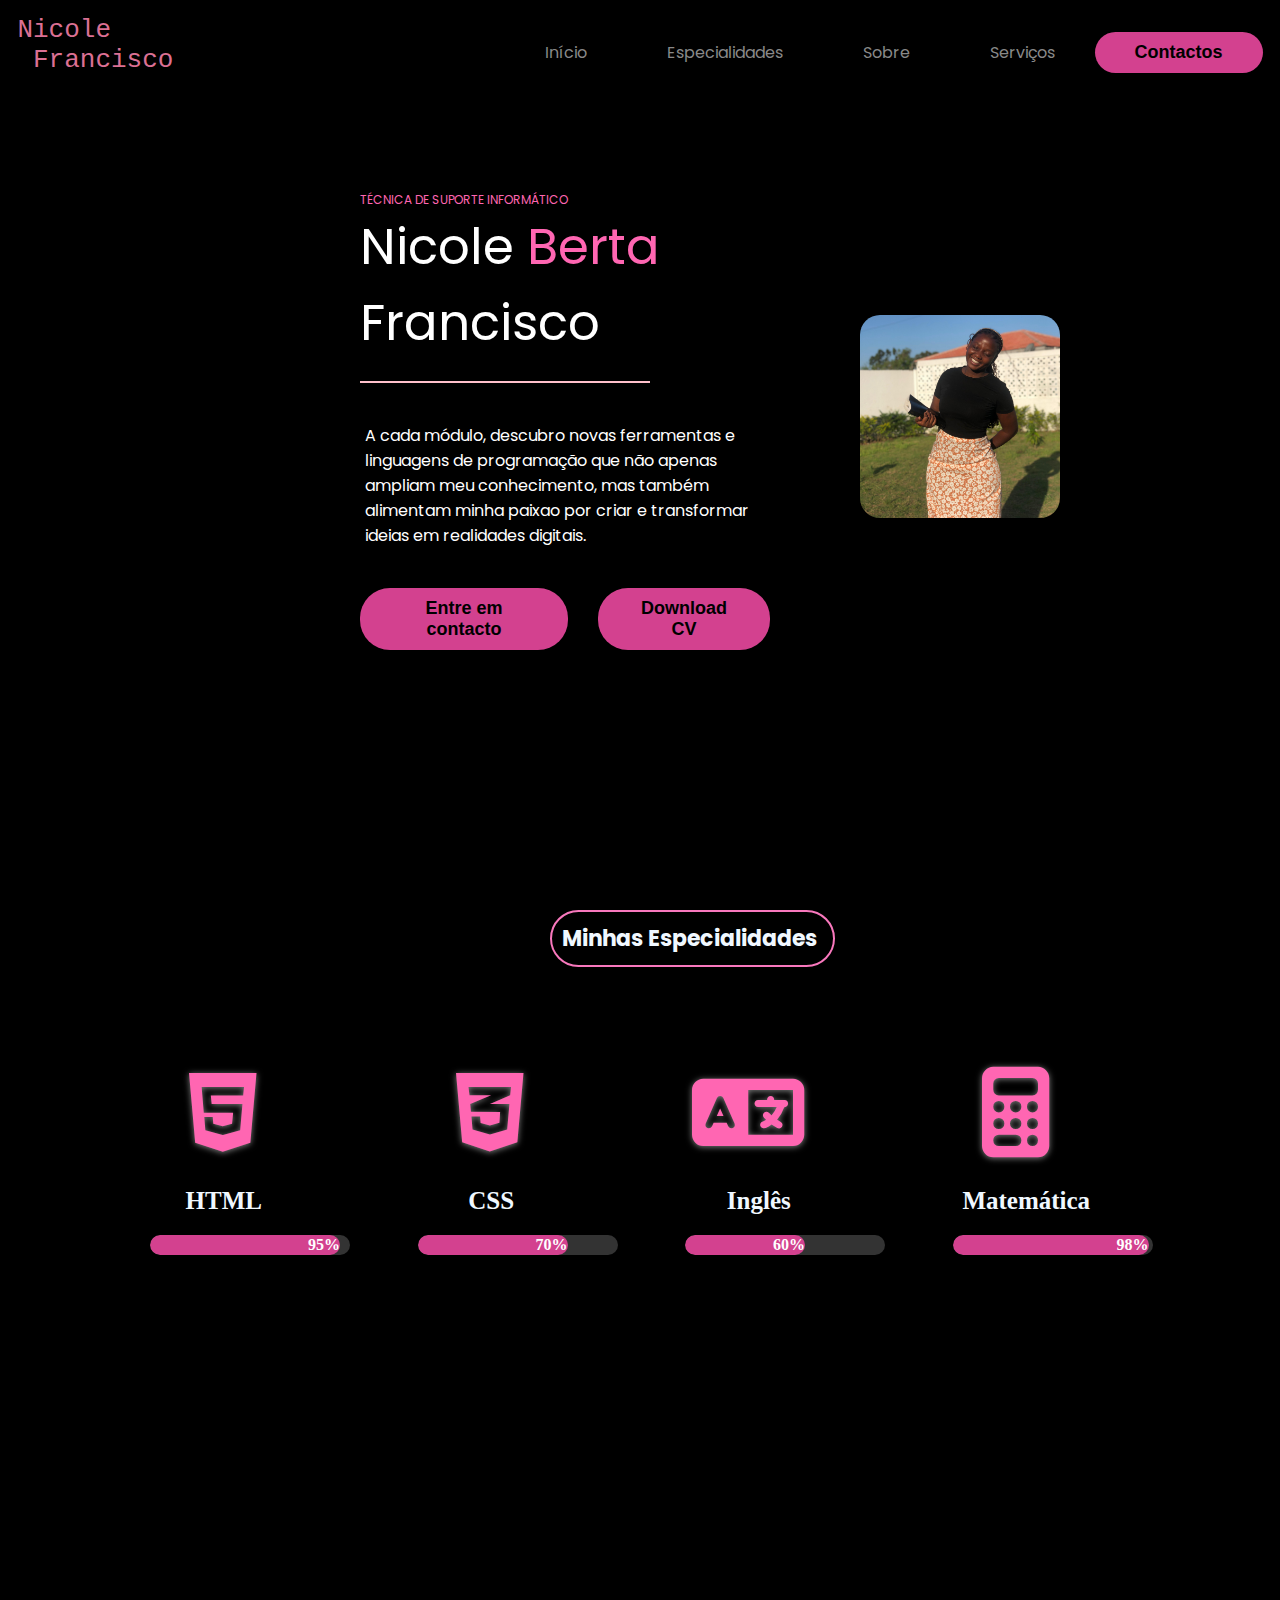
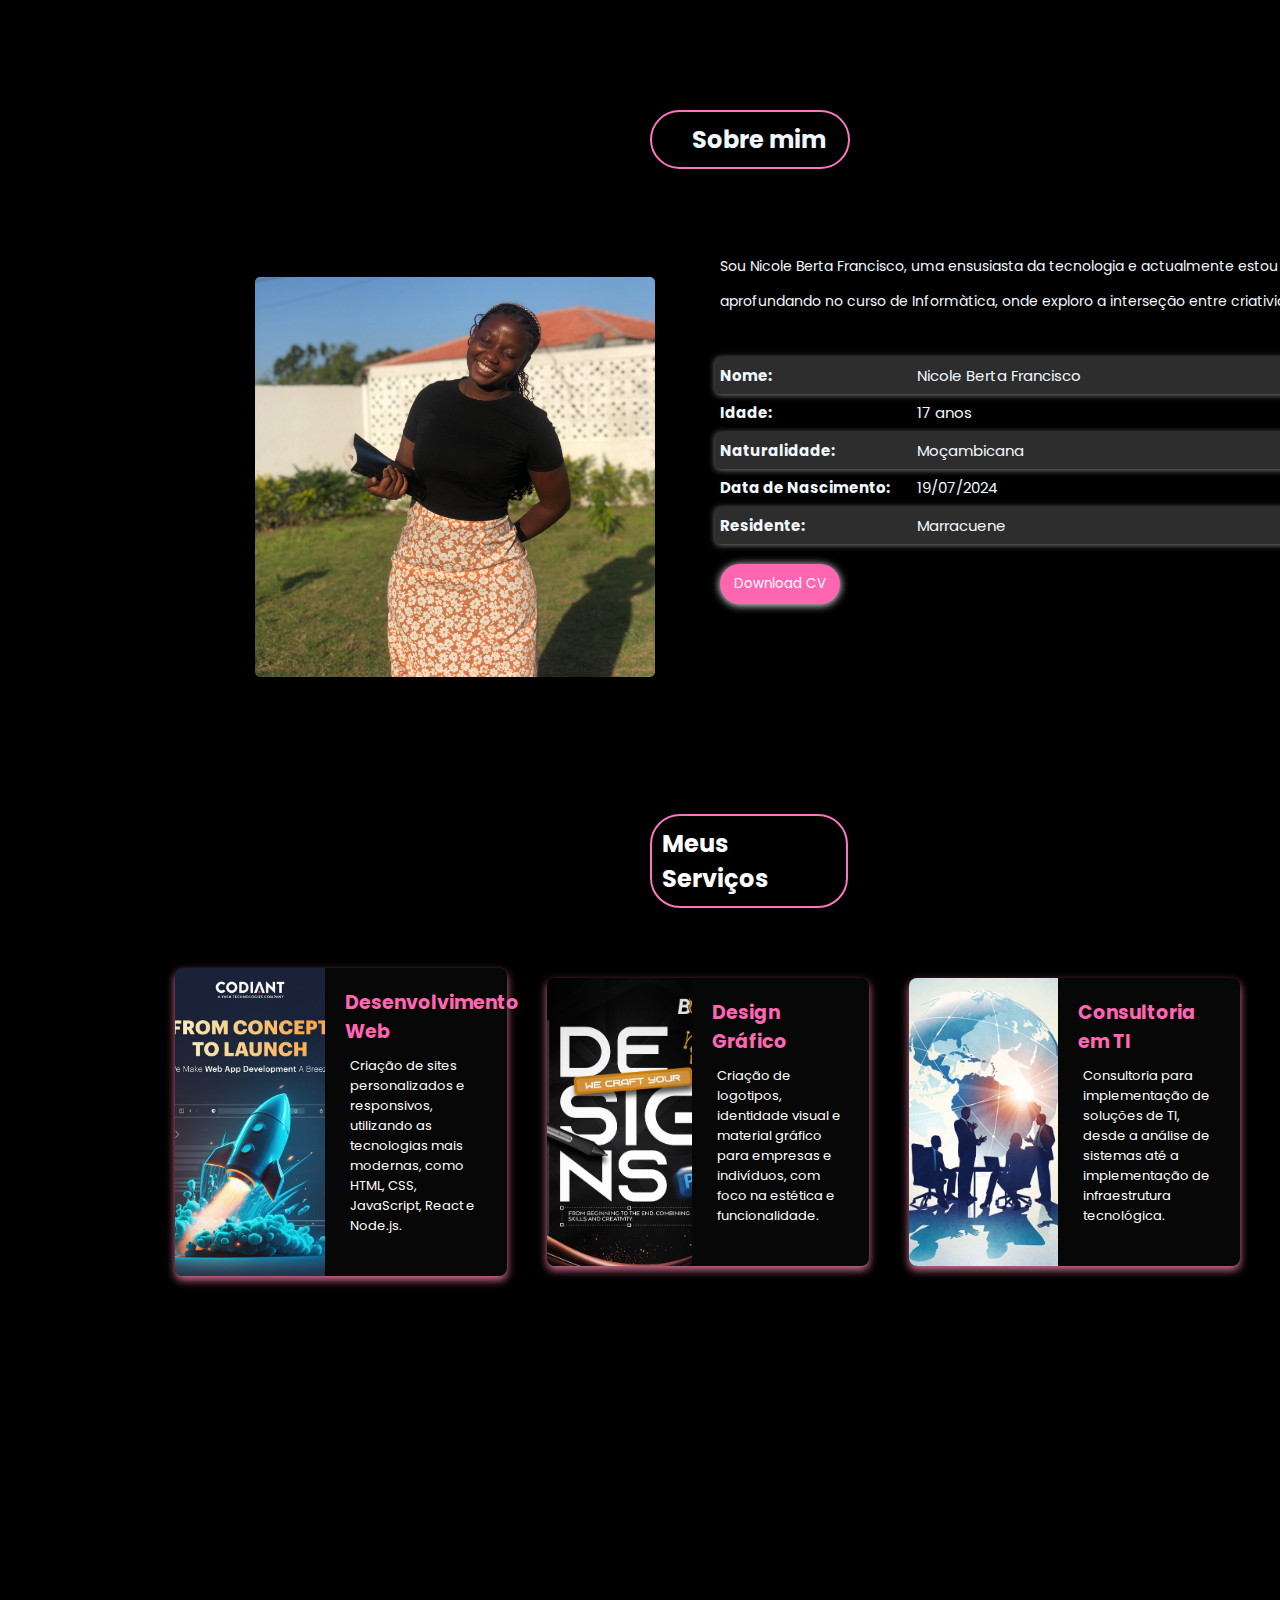
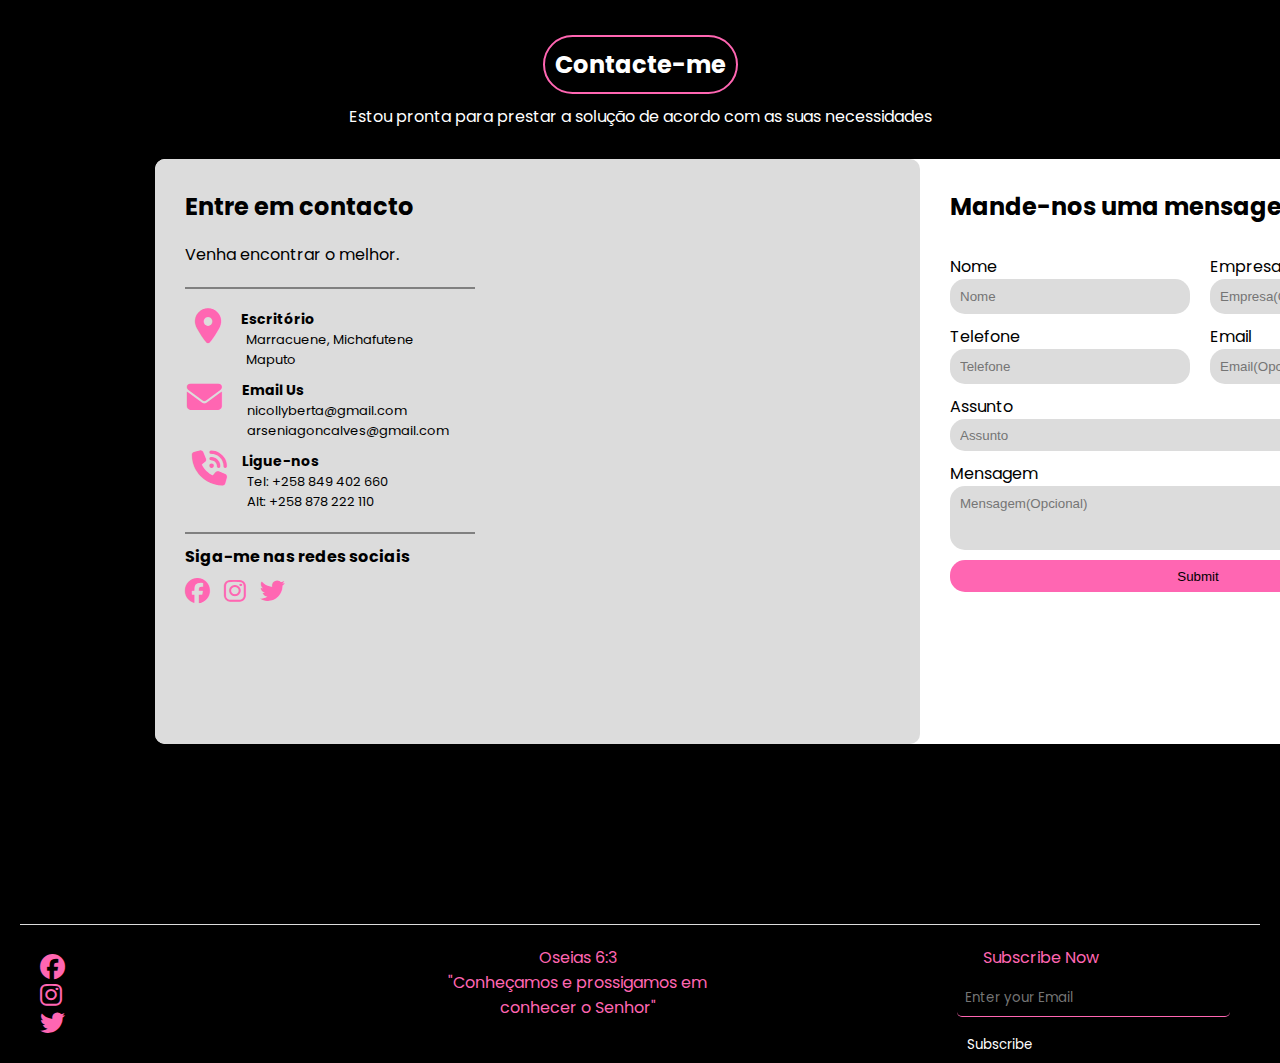
<file: index.html>
<!DOCTYPE html>
<html lang="pt">
<head>
    <meta charset="UTF-8">
    <meta name="viewport" content="width=device-width, initial-scale=1, maximum-scale=1, user-scalable=no">
    <meta name="viewport" content="width=device-width, initial-scale=1.0">
    <title>Portifolio</title>
    <link rel="stylesheet" href="style2.css">
    <link rel="stylesheet" href="https://cdnjs.cloudflare.com/ajax/libs/font-awesome/6.7.1/css/all.min.css">
</head>
<body>
    <header>
        <div class="interface">
        <div class="logo">
         <a href="a" style="color: palevioletred;font-size: xx-large">
            <pre>
Nicole
 Francisco
            </pre>
         </a>
        </div><!--logo-->
        <nav class="menu-desktop">
            <ul>
                <li><a href="#1">Início</a></li>
                <li><a href="#2">Especialidades</a></li>
                <li><a href="#3">Sobre</a></li>
                <li><a href="#4">Serviços</a></li>
            </ul>
        </nav>
        <div class="btn-contacto">
            <a href="#5">
                <button>Contactos</button>
            </a>
        </div><!--btn-contacto-->
        </div><!--interface-->
    </header>
        <section class="topo-do-site" id="1">
            <div class="interface">
               <div class="flex">
                <div class="text-topo-site">
                    <div class="home-title">TÉCNICA DE SUPORTE INFORMÁTICO</div> 
                    <div class="home-big">Nicole <span>Berta</span> Francisco</div>
                    <hr style="border: 1px pink solid;">
                    <p>A cada módulo, descubro novas ferramentas e linguagens de programação que não apenas ampliam meu conhecimento, mas também alimentam minha paixao por criar e transformar ideias em realidades digitais.</p>
                   <div class="btns">
                    <div class="btn-contacto">
                        <a href="a">
                        <button>Entre em contacto</button>
                        </a>
                        </div>
                        <div class="btn-download">
                            <a href="CURRICULUM VITAE - PPMT.docx">
                                <button>Download CV</button>
                            </a>
                        </div>
                      </div>
                   </div>
                  <div class="img-topo-site">
                  <img src="Sobre mim.jpg" alt="My foto" style=" width: 200px;">
                  
                  </div>
            </div>
        </section>
    <section class="especialidades" id="2">
        <h2>Minhas Especialidades</h2>
        <div class="barras-especialidades">
            
        <div class="barra">
            <div class="fab-circle"><a href=""><i class="fa-brands fa-html5"></i></a></div>
                <div class="barra-title">HTML</div>
                <div class="barra-container">
                    <div class="barra-progresso" style="width: 95%; text-align: right;">95%</div>
                </div>
        </div>
            <div class="barra">
                <div class="fab-circle"><a href=""><i class="fa-brands fa-css3-alt"></i></a></div>
                <div class="barra-title">CSS</div>
                <div class="barra-container">
                    <div class="barra-progresso" style="width: 75%; text-align: right;">70%</div>
                </div>
            </div>
            <div class="barra">
                <div class="fab-circle"><a href=""><i class="fa-solid fa-language"></i></a></div>
                <div class="barra-title">Inglês</div>
                <div class="barra-container">
                    <div class="barra-progresso" style="width: 60%;text-align: right;">60%</div>
                </div>
            </div>
            <div class="barra">
                <div class="fab-circle"><a href=""><i class="fa-solid fa-calculator"></i></a></div>
                <div class="barra-title">Matemática</div>
                <div class="barra-container">
                    <div class="barra-progresso" style="width: 98%;text-align: right;">98%</div>
                </div>
            </div>
        </div>
    </section>
    <section class="container" id="3">
        <div class="nicksss"><h2>Sobre mim</h2></div>
        <div class="container2">
            <div class="imagem"><img src="Sobre mim.jpg"alt="Mee">
        </div>
        <div class="Mee" id="3">
            <p class="pmee">Sou Nicole Berta Francisco, uma ensusiasta da tecnologia e actualmente estou me aprofundando no curso de Informàtica, onde exploro a interseção entre criatividade e logica.</p>
            <br>
            <p class="cinza"><Strong>Nome:</Strong> <span class="me">Nicole Berta Francisco</span></p>
            <p><Strong>Idade:</Strong> <span class="me">17 anos</span></p>
            <p class="cinza"><Strong>Naturalidade:</Strong> <span class="me">Moçambicana</span></p>
            <p><Strong>Data de Nascimento:</Strong> <span class="me">19/07/2024</span></p>
            <p class="cinza"><Strong>Residente:</Strong> <span class="me">Marracuene</span></p>
            <p class>
                <a href="CURRICULUM VITAE - PPMT.docx" download="">
                    <button class="btn-me">Download CV</button>
                </a>
            <!--<a href="https://www.instagram.com/nickyy_y_y_"><i class="fa-brands fa-instagram" style="color: #e64c9e;"></i></a>
                <a href=""><i class="fa-brands fa-whatsapp" style="color: #e64c9e;"></i></a>
                <a href=""><i class="fa-solid fa-square-envelope" style="color: #e64c9e;"></i></a>-->    
            </p>
        </div>  
    </section>
    <section class="services" id="4">
        <h2 class="section-title">Meus Serviços</h2>
        <div class="container2">
      
          <!-- Serviço 1: Desenvolvimento Web -->
          <div class="service">
            <img src="wed dev.jpg" alt="Desenvolvimento Web" class="service-image">
            <div class="service-info">
              <h3 class="service-name">Desenvolvimento Web</h3>
              <p class="service-description">Criação de sites personalizados e responsivos, utilizando as tecnologias mais modernas, como HTML, CSS, JavaScript, React e Node.js.</p>
            </div>
          </div>
      
          <!-- Serviço 2: Design Gráfico -->
          <div class="service">
            <img src="Design.jpeg" alt="Design Gráfico" class="service-image">
            <div class="service-info">
              <h3 class="service-name">Design Gráfico</h3>
              <p class="service-description">Criação de logotipos, identidade visual e material gráfico para empresas e indivíduos, com foco na estética e funcionalidade.</p>
            </div>
          </div>
      
          <!-- Serviço 3: Consultoria em TI -->
          <div class="service">
            <img src="consulting.jpg" alt="Consultoria em TI" class="service-image">
            <div class="service-info">
              <h3 class="service-name">Consultoria em TI</h3>
              <p class="service-description">Consultoria para implementação de soluções de TI, desde a análise de sistemas até a implementação de infraestrutura tecnológica.</p>
            </div>
          </div>
      
        </div>
      </section>
    <section class="contact-section" id="5">
     <div class="contact-title">
        <div>
            <h2>Contacte-me</h2>
        </div>
        <div>
            <span>Estou pronta para prestar a solução de acordo com as suas necessidades</span>
        </div>
     </div>
     <div class="contact-box">
        <div class="box1">
            <div><h2>Entre em contacto</h2></div>
            <div>Venha encontrar o melhor.</div>
            <hr>
            <div class="box-location">
                <div><a href=""><i class="fa-sharp fa-solid fa-location-dot"></i></a></div>
                <div class="location-descricao">
                    <h4>Escritório</h4>
                    <p>Marracuene, Michafutene</p>
                    <p>Maputo</p>
                </div>
            </div>
            <div class="box-email">
                <div><a href=""><i class="fa-sharp fa-solid fa-envelope"></i></a></div>
                <div class="email-descricao">
                    <h4>Email Us</h4>
                    <p>nicollyberta@gmail.com</p>
                    <p>arseniagoncalves@gmail.com</p>
                </div>
            </div>
            <div class="box-call">
                <div><a href=""><i class="fa-sharp fa-solid fa-phone-volume"></i></a></div>
                <div class="call-descricao">
                    <h4>Ligue-nos</h4>
                    <p>Tel: +258 849 402 660</p>
                    <p>Alt: +258 878 222 110</p>
                </div>
            </div>
            <hr>
            <div>
                <h4>Siga-me nas redes sociais</h4>
                <div  class="sociais">
                    <a href="https://wwww.facebook.com"><i class="fa-brands fa-facebook"></i></a>
                    <a href="https://www.instagram.com/nickyy_y_y_"><i class="fa-brands fa-instagram"></i></a>
                    <a href="https://www.twitter.com"><i class="fa-brands fa-twitter"></i></a>
                </div>
            </div>
        </div>
        <div class="box2">
            <div><h2>Mande-nos uma mensagem</h2></div>
            <div>
                <form action="https://formspree.io/f/mrbgweoe" method="post">
                  <div class="nome-box2">
                    <div>
                        <label for="nome">Nome</label>
                        <br>
                        <input required="text" id="nome" name="Nome" placeholder="Nome" class="campo-input2">
                    </div>
                    <div>
                        <label for="empresa">Empresa</label>
                        <br>
                        <input type="text" id="empresa" name="Empresa" placeholder="Empresa(Opcional)" class="campo-input2">
                    </div>
                  </div>
                  <div class="contact-box2">
                    <div>
                        <label for="telefone">Telefone</label>
                        <br>
                        <input required="text" id="telefone" name="Telefone" placeholder="Telefone" class="campo-input2">
                    </div>
                    <div>
                        <label for="email">Email</label>
                        <br>
                        <input type="email" id="email" name="Email" placeholder="Email(Opcional)" class="campo-input2">
                    </div>
                  </div>
                 <div>
                  <label for="assunto">Assunto</label>
                  <br>
                  <input required="text" id="assunto" name="Assunto" placeholder="Assunto" class="campo-input1">
                 </div>
                 <div>
                    <label for="mensagem">Mensagem</label>
                    <br>
                    <input type="text" id="mensagem" name="Mensagem" placeholder="Mensagem(Opcional)" class="campo-input3">
                 </div>
                 <div>
                    <input type="submit" class="btn-box2">
                 </div>
                </form>
            </div>
        </div>
     </div>
    </section>
    <footer>
        <div class="sociais">
            <a href="https://wwww.facebook.com"><i class="fa-brands fa-facebook"></i></a>
            <a href="https://www.instagram.com/nickyy_y_y_"><i class="fa-brands fa-instagram"></i></a>
            <a href="https://www.twitter.com"><i class="fa-brands fa-twitter"></i></a>
        </div>
       <div class="versiculo">
        Oseias 6:3 <br>
"Conheçamos e prossigamos em conhecer o Senhor"</div>
       <div class="subscribe">
          <form action="https://formspree.io/f/mrbgweoe" class="subscribe-form">
            <label for="email" class="sub">Subscribe Now</label><br>
            <input type="email" id="email" placeholder="Enter your Email"/>
            <button type="submit">Subscribe</button>
            </form>
        </div>
    </footer>
</body>
</html>
</file>
<file: style2.css>
/*ESTILO DO BODY*/
/* *{
    margin:0;
    padding:0;
    box-sizing: border-box;
}*/
@import url('https://fonts.googleapis.com/css2?family=Poppins:wght@100;200;300;400;500;600&display=swap');
*{
    margin: 0;
    padding: 0;
    box-sizing: border-box;
    text-decoration: none;
    border: none;
    outline: none;
    scroll-behavior: smooth;
    scroll-padding-top: 100px;
}
/*body{
    background-color: black;
    height:100vh;
    padding: 20px;

}*/
body{
    width: 100%;
    height: 100vh;
    padding: 20px;
    background-color: black;
}
.interface{
    max-width: 1280px;
    margin: 0 auto;

}
.flex{
    display: flex;
    align-items: center;
    justify-content: center;
    gap: 90px;
}

.btn-contacto button, .btn-download button{
    padding: 10px 40px;
    font-size: 18px;
    font-weight: 600;
    background-color: rgb(211, 65, 143);
    border: 0;
    border-radius: 30px;
    cursor: pointer;
    transition: 0.4s;
}


 .btn-contacto button:hover, .btn-download button:hover{
        box-shadow: 0px 0px 8px  rgb(211, 65, 143);
        transform: scale(1.05);
    }

.btns{
    display: flex;
    gap: 30px;
}



/*Cabecalho*/
/*header{
    padding: 10px 4%;
    top:0;
    position: fixed;
    background-color: black;
    width: 1200px;
}*/
header{
    position: fixed;
    top: 0;
    left: 0;
    width: 100%;
    padding: 0;
    background-color: black;
    filter: drop-shadow(10px);
    display: flex;
    justify-content: space-between;
    align-items: center;
}
.logo{
    padding-right: 300px;
    padding-top: 15px;
}
header >.interface{
    display: flex;
    align-items: center;
    justify-content: space-between;
}
header a{
    color:rgb(137, 137, 137) ;
    text-decoration: none;
    transition: 0.2s;
}
header a:hover{
    color: white;
    transform: scale(1.05);
}
header nav ul {
    list-style-type: none;
}
header nav ul li{
    display: inline-block;
    padding: 40px;
    
}
.menu-desktop ul{
    font-family: 'Poppins', sans-serif;
    display: flex;
}
/*Topo do site*/

/*.topo-do-site{
    padding: 40px 4%;
}*/
.topo-do-site{
    margin-top: 100px;
    background-color: black;
    height: auto;
    margin-bottom: 150px;
    padding: 40px;
    display: flex;
    justify-content: center;
    align-items: center;
    gap: 8rem;
    width: 780px;
    margin-left: 300px;
    padding-top: 100px;
    font-family: 'Poppins', sans-serif;
}

.home-title{
    color: #ff66b2;
    font-size: 12px;
}
.home-big{
    color: white;
    font-size: 50px;
}
.home-big span{
    color: #ff66b2;
}
hr{
    border: 1px #ff66b2 solid;
    width: 290px;
    margin-top: 20px;
}
.flex{
    align-items: center;
    justify-content: center;
    gap: 90px;   
}

.topo-do-site .text-topo-site p{
    color: white;
    margin: 40px 0;
    gap: 90px;  
    align-items: center;
    justify-content: center; 
}

.img-topo-site img{
    border-radius: 20px;
    text-shadow: 0px 4px 10px gray;
}

.topo-do-site{
margin-top: 100px;
background-color: black;
height: 60vh;
margin-bottom: 150px;
}

/* Estilo Geral */
.especialidades{
    min-height: 100vh;
    padding-top: 100px;
    padding-left: 90px ;
}
.barras-especialidades{
    color:  rgb(211, 65, 143);  
    padding: 40px;
    justify-content: space-between;
    display: flex;
}

.especialidades h2 {
    font-size: 22px;
    font-family: 'Poppins', sans-serif;
    margin-bottom: 60px;
    color: aliceblue;
    border: 2px  rgb(249, 120, 189) solid;
    border-radius: 30px;
    width: 285px;
    display: inline-block;
    margin-left: 440px;
    padding: 10px;
    
}
.barra {
    display: block;
    font-weight: bold;
    margin-bottom: 5px;
    color: aliceblue;
    width: 100%;
    text-align: center;
}

.barra-container {
    width: 200px;
    background-color: #333; /* Cor de fundo da barra */
    border-radius: 10px;
    height: 20px;
    overflow: hidden;
}

.barra-progresso {
    width: 100%;
    line-height: 20px;
    background-color:  rgb(211, 65, 143);
    border-radius: 10px;
    color: white;
}

.barra-title{
    margin-left: -120px;
    margin-bottom: 20px;
    font-size: 25px;
}
.container{
    max-width: 100%;
}
.container2{
    display: flex;
    align-items: center;
}
.imagem{
    width: 400px;
    height: 400px;
    margin-left: 80px;
}

.imagem img{
    width: 400px;
    height: 400px;
    border-radius: 5px;
}

.Mee{
    color: aliceblue;
    width: 100%;
    height: 100%;
    min-width: 700px;
    padding: 20px;
    margin-right: 300px;
    line-height: 2.5;
    font-size: 15px;
    margin-bottom: 100px;
    font-family: 'Poppins', sans-serif;
}
.pmee{
    font-size: 14px;
}
.me{
    text-align: left;
    width: 70%;
}
p{
    display: flex;
    justify-content: space-between;
    padding-left: 5px;
}
.cinza{
    background: rgb(46, 45, 45);
    border-radius: 5px;
    box-shadow: 0px 1px 6px gray;
    transition: 0.4s ease-in-out;
}
.cinza:hover{
    transform: scale(1.1);
    box-shadow: 0px 3px 5px #ff66b2;
}
.btn-me{
    background: #ff66b2;
    width: 120px;
    height: 40px;
    border-radius: 20px;
    border: 1;
    margin-top: 20px;
    color: white;
    font-family: 'Poppins', sans-serif;
    box-shadow: 0px 1px 8px white;
}

.container div h2{
padding: 10px;
padding-left: 40px;
color: aliceblue;
}

.nicksss{
    border: 2px  rgb(249, 120, 189) solid ;
    border-radius: 30px;
    width: 200px;
    display: inline-block;
    margin-left: 630px;
    margin-bottom: 60px;
    font-family: 'Poppins', sans-serif;
}
.fa-brands{
    font-size: 90px;
    margin-left: -122px;
    margin-bottom: 30px;
    color: #ff66b2;
    text-shadow: 0px 1px 6px gray;
}
.fa-solid{
    font-size: 90px;
    margin-right: 20px;
    margin-top: 0px;
    margin-left: -120px;
    margin-bottom: 30px;
    color: #ff66b2;
    text-shadow: 0px 1px 6px gray;
}
.fab-circle{

}

/* Estilos gerais */  
.container2 {
    max-width: 1200px;
    padding: 0 20px;
    gap: 40px;
    margin-left: 135px;
}
  
.section-title {
    border: 2px  rgb(249, 120, 189) solid ;
    border-radius: 30px;
    width: 198px;
    padding: 10px;
    display: inline-block;
    margin-left: 630px;
    margin-bottom: 60px;
    margin-top: 90px;
    color: white;
    font-size: 24px;
    font-family: 'Poppins', sans-serif;
}
  
  /* Estilos do serviço */
.service {
    display: flex;
    margin-bottom: 40px;
    background-color: #070707;
    box-shadow: 0 4px 8px palevioletred;
    border-radius: 8px;
    height: 100%;
}

.services{
    height: 100vh;
    max-width: 100%;
    
}
.service{
    transition: 0.4s ease;
}
.service:hover{
    transform: scale(1.1);
}
.service-image {
    width: 45%;
    border-top-left-radius: 8px;
    border-bottom-left-radius: 8px;
    object-fit: cover;
}
  
.service-info {
    padding: 20px;
    width: 55%;
}
  
.service-name {
    font-size: 19px;
    color: #ff66b2;
    font-family: 'Arial', sans-serif;
    margin-bottom: 10px;
    font-family: 'Poppins', sans-serif;
}
  
.service-description {
    font-size: 13px;
    color: white;
    font-family: 'Poppins', sans-serif;
    margin-bottom: 20px;
}


.contact-section{
    height: 100vh;
    font-family: 'Poppins', sans-serif;
    width: 100%;
}
.contact-title{
    color: white;
    text-align: center;
    margin-bottom: 30px;
}
.contact-title h2{
    border: 2px #ff66b2 solid;
    display: inline-block;
    padding: 10px;
    border-radius: 30px;
    margin-bottom: 10px;
    margin-top: 11px;
}
.contact-box{
    background-color: white;
    height: 65vh;
    width: 170vh;
    display: flex;
    margin-left: 135px;
    border-radius: 10px;
}

.box1{
    height: 65vh;
    width: 85vh;
    background: gainsboro;
    padding: 30px;
    border-radius: 10px;
}
.box1 hr{
    border: 1px gray solid;
    margin-bottom: 10px;
}
.box1 .fa-brands{
    font-size: 25px;
    text-shadow: none;
    margin: 0;
    margin-right: 10px;
}
.fa-sharp{
    margin: 0;
    font-size: 35px;
    padding: 0;
    text-shadow: none;
}
.box1 h2{
    margin-bottom: 18px;
}
.sociais{
    margin-top: 10px;
}
.box-location{
    display: flex;
    gap: 20px;
    margin-top: 20px;
    margin-bottom: 10px;
    margin-left: 10px;
}
.box-location a{
    font-size: 20px;
}
.location-descricao{
    font-size: 13px;
}
.location-descricao h4{
    font-size: 14px;
}

.box-email{
    display: flex;
    gap: 20px;
    margin-bottom: 10px;
    margin-left: 2px;
}
.box-email a{
    font-size: 20px;
}
.email-descricao{
    font-size: 13px;
}
.email-descricao h4{
    font-size: 14px;
}

.box-call{
    display: flex;
    gap: 15px;
    margin-left: 7px;
}
.box-call a{
    font-size: 20px;
}
.call-descricao{
    font-size: 13px;
}
.call-descricao h4{
    font-size: 14px;
}

.box2{
    height: 60vh;
    width: 85vh;
    background: white;
    padding: 30px;
    border-radius: 10px;
}
.box2 h2{
    margin-bottom: 30px;
}
.nome-box2{
    display: flex;
    gap: 20px;
}
.contact-box2{
    display: flex;
    gap: 20px;
}
.campo-input2{
    width: 15rem;
    border-radius: 15px;
    padding: 10px;
    margin-bottom: 10px;
    background: gainsboro;
}
.campo-input1{
    height: 2rem;
    width: 31rem;
    border-radius: 15px;
    padding: 10px;
    background: gainsboro;
    margin-bottom: 10px;
}
.campo-input3{
    height: 4rem;
    width: 31rem;
    border-radius: 15px;
    padding: 10px;
    padding-bottom: 40px;
    background: gainsboro;
    margin-bottom: 10px;
}
.btn-box2{
    width: 31rem;
    height: 2rem;
    border-radius: 15px;
    background: #ff66b2;
}

footer{
    height: 15vh;
    border-top: 1px gainsboro solid;
    color: #ff66b2;
    font-family: 'Poppins', sans-serif;
    padding: 20px;
    display: flex;
    justify-content: center;
    gap: 250px;
}
.versiculo{
    text-align: center;
    padding-left: 90px;
}
.sub{
    padding-left: 26px;
}
.subscribe-form input {
    padding: 8px;
    margin-right: 10px;
    background: transparent;
    border-bottom: 1px solid #ff66b2;
    border-radius: 5px;
    margin-top: 10px;
    color: gainsboro;
    font-family: 'Poppins', sans-serif;
}
.subscribe-form button {
    padding: 8px 10px;
    background-color: black;
    color: #fff;
    border: none;
    border-radius: 5px;
    cursor: pointer;
    margin-top: 10px;
    font-family: 'Poppins', sans-serif;
}
.subscribe-form button:hover {
    background-color: #ff66b2;
}
.sociais .fa-brands{
    font-size: 25px;
    text-shadow: none;
    margin: 0;
    margin-right: 10px;
}
</file>
